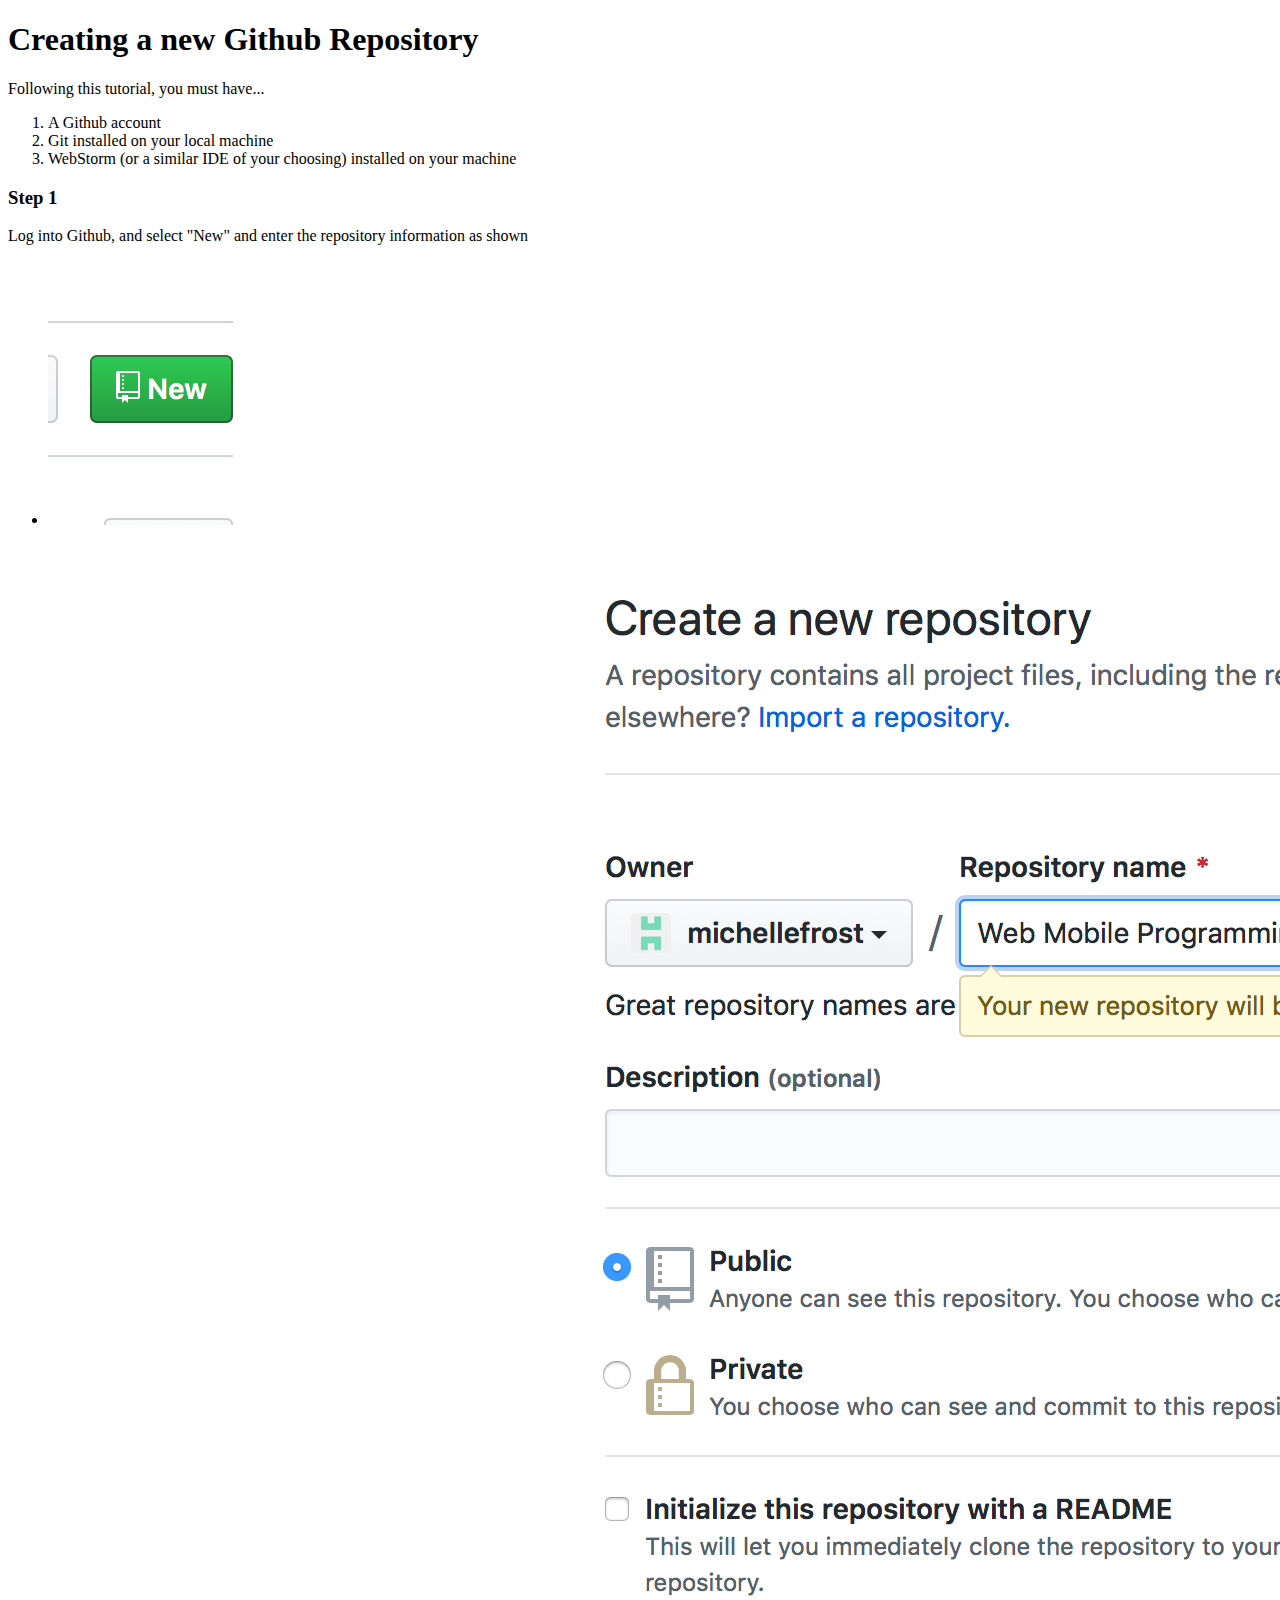
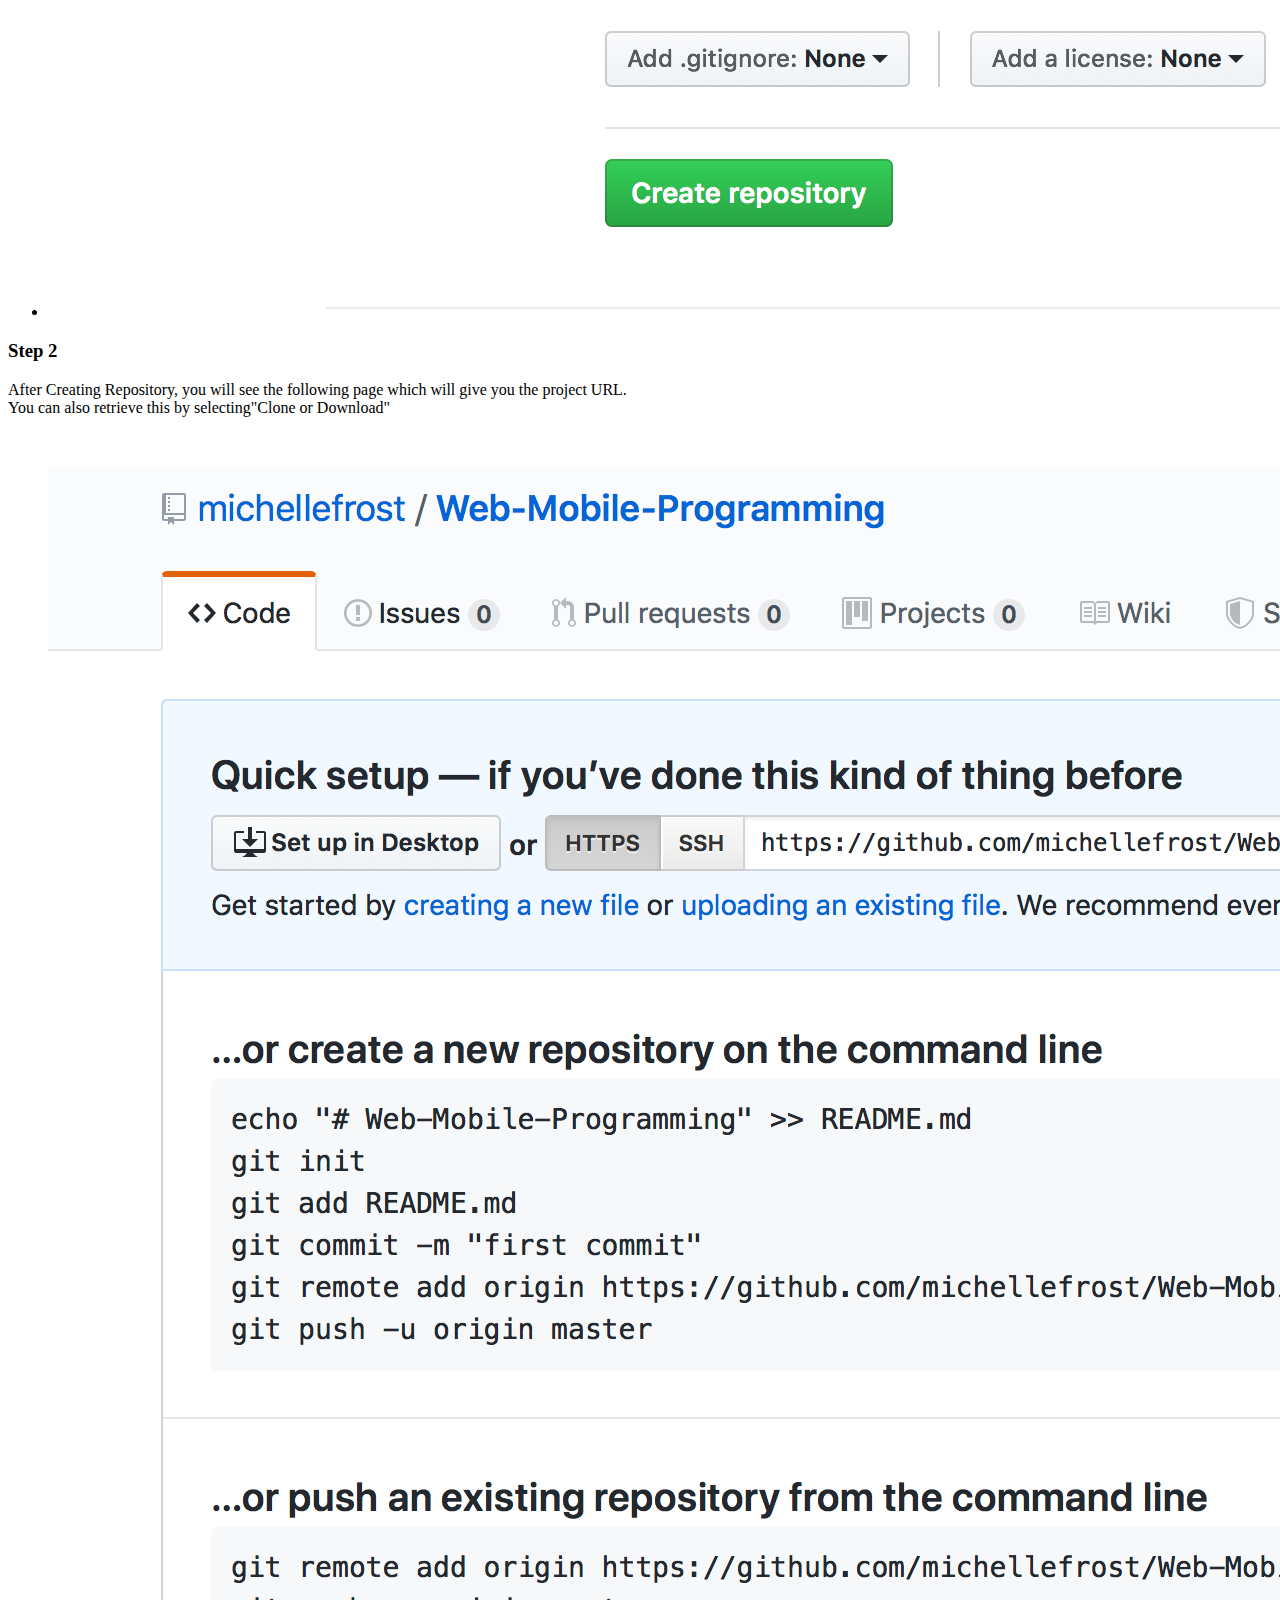
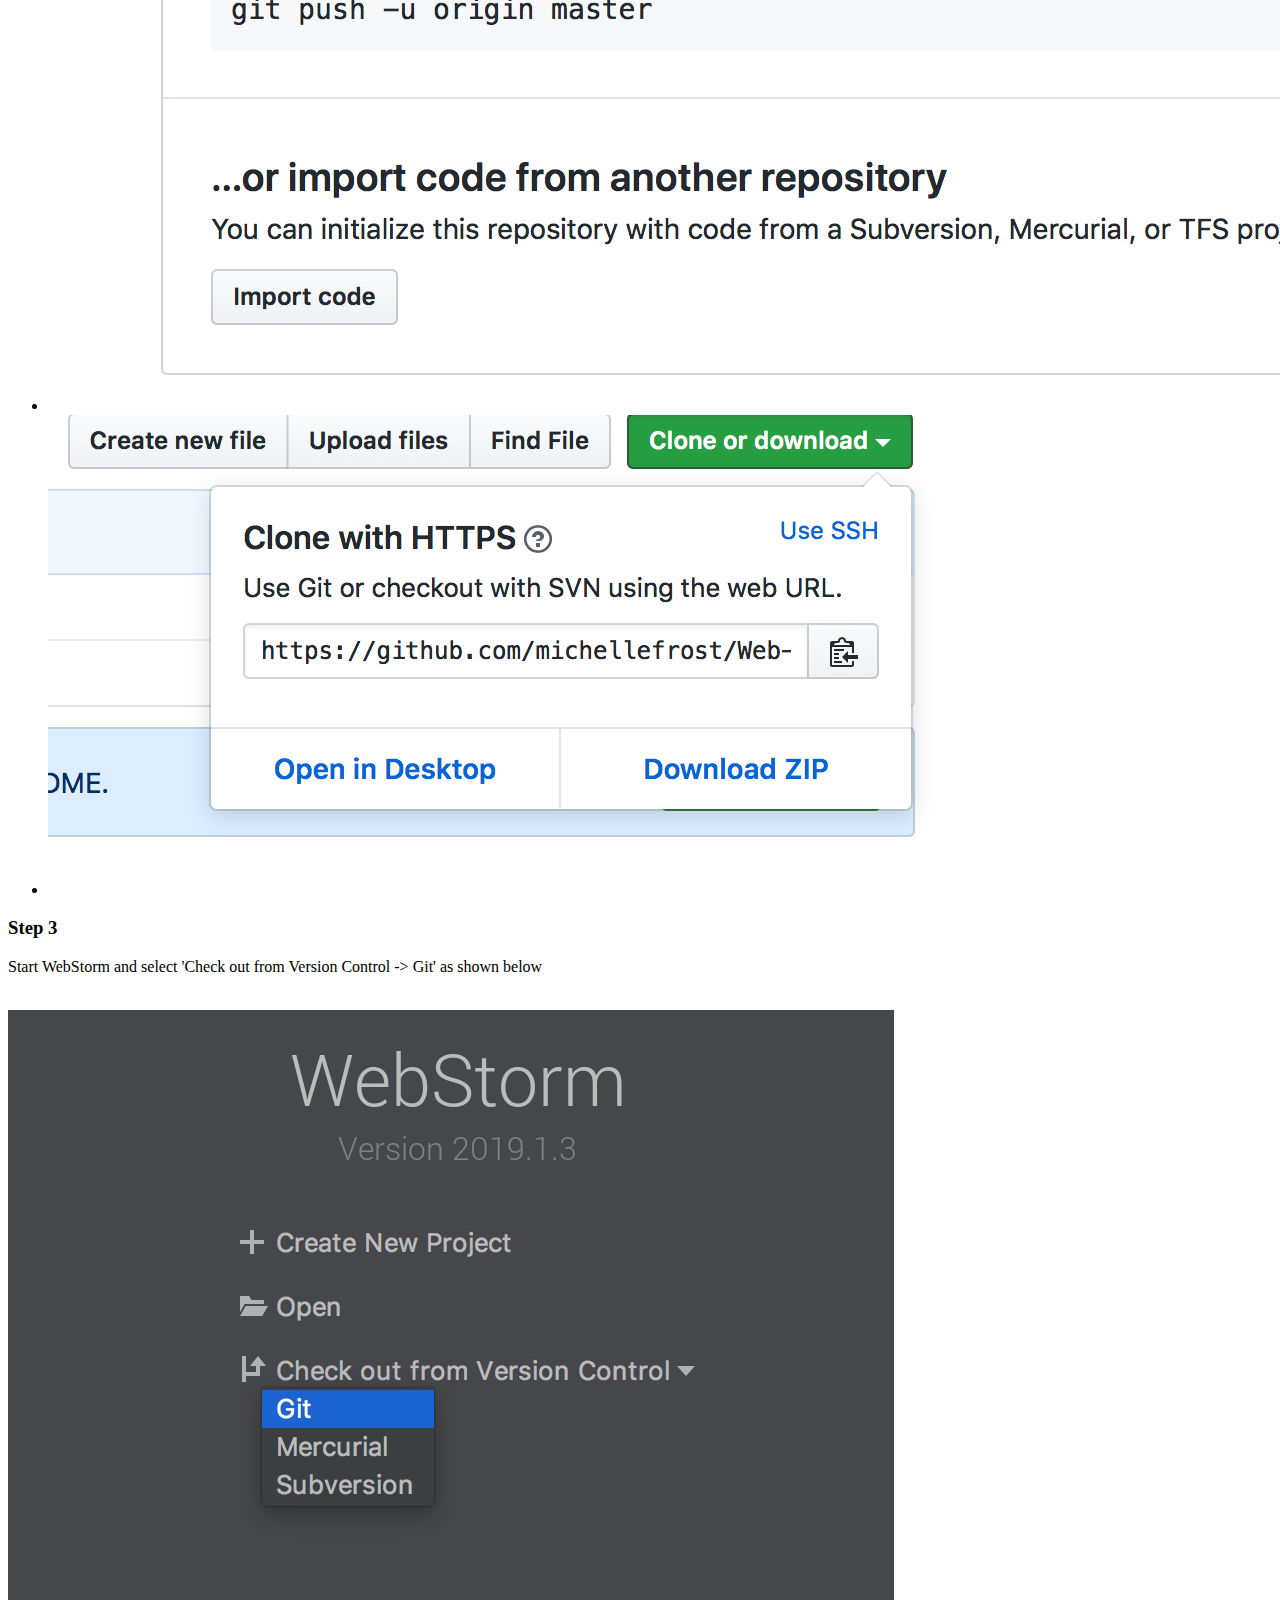
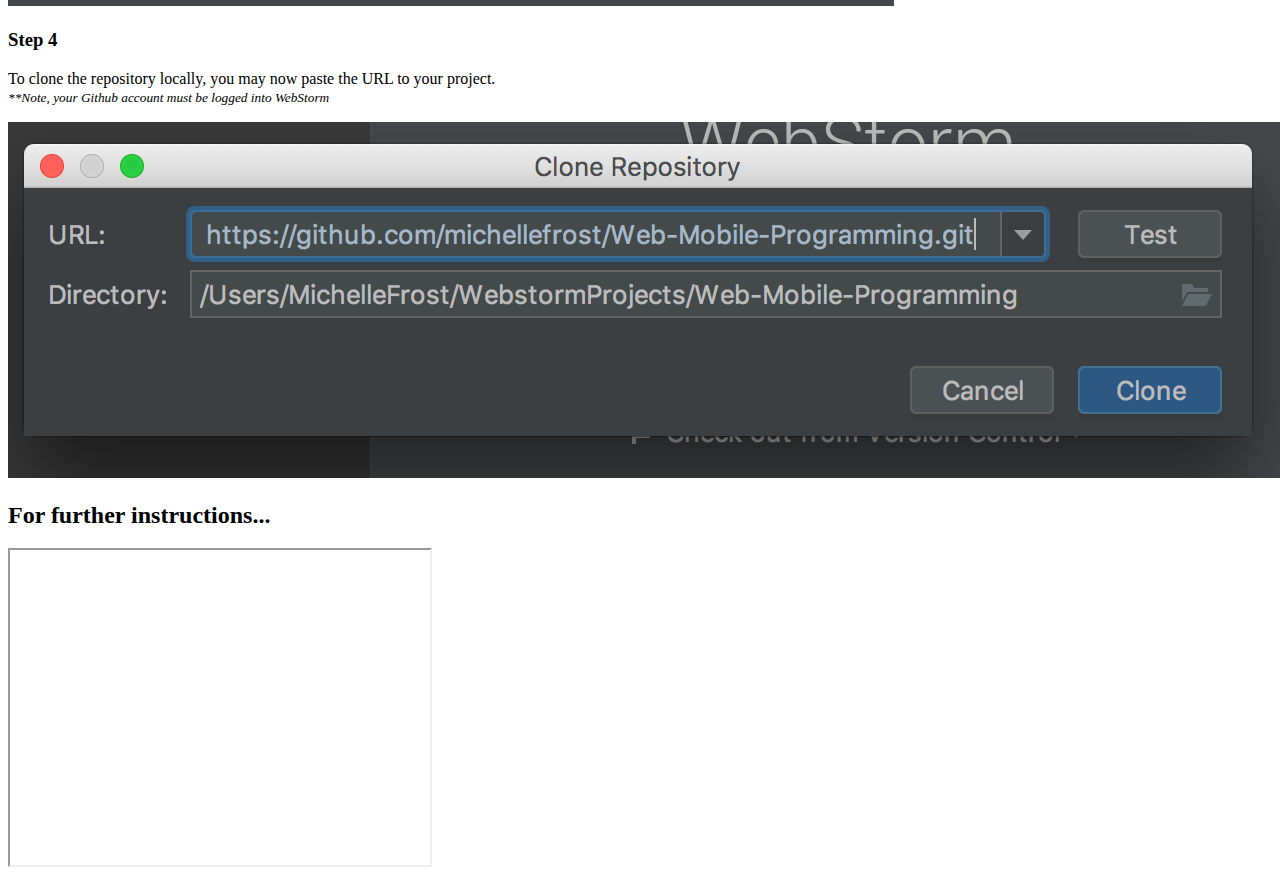
<file: ICP1/index.html>
<!DOCTYPE html>
<html lang="en">
<head>
    <meta charset="UTF-8">
    <title>Lesson 1</title>
</head>
<body>
<div class="start">
    <h1>Creating a new Github Repository</h1>
    <p>Following this tutorial, you must have... <br>
    <ol>
        <li>A Github account</li>
        <li>Git installed on your local machine</li>
        <li>WebStorm (or a similar IDE of your choosing) installed on your machine</li>
    </ol>
    </p>
</div>
<div class="steps">
    <h3><b>Step 1</b></h3>
    <p>Log into Github, and select "New" and enter the repository information as shown</p><br>
    <ul>
        <li><img src="images/Step-1A.png" alt="Click New"></li>
        <li><img src="images/Step-1.png" alt="Create Repository"></li>
    </ul>
    <h3><b>Step 2</b></h3>
    <p>After Creating Repository, you will see the following page which will give you the project URL. <br>
        You can also retrieve this by selecting<span>"Clone or Download"</span></p><br>
    <ul>
        <li><img src="images/Step-2.png" ></li>
        <li><img src="images/Step-3.png" alt="Get Project URL"></li>
    </ul>
    <h3><b>Step 3</b></h3>
    <p>Start WebStorm and select 'Check out from Version Control -> Git' as shown below</p><br>
    <img src="images/Step-4.png" alt="Select Git"><br>
    <h3><b>Step 4</b></h3>
    <p>To clone the repository locally, you may now paste the URL to your project. <br>
        <span><small><i>**Note, your Github account must be logged into WebStorm</i></small></span></p>
    <img src="images/Step-5.png" alt="Clone Project">
</div>
<div class="video">
    <h2>For further instructions...</h2>
    <iframe width="420" height="315"
            src="https://www.youtube.com/embed/e67BY0y-XlA">How to Use Git and WebStorm
    </iframe>
</div>
</body>
</html>
</file>
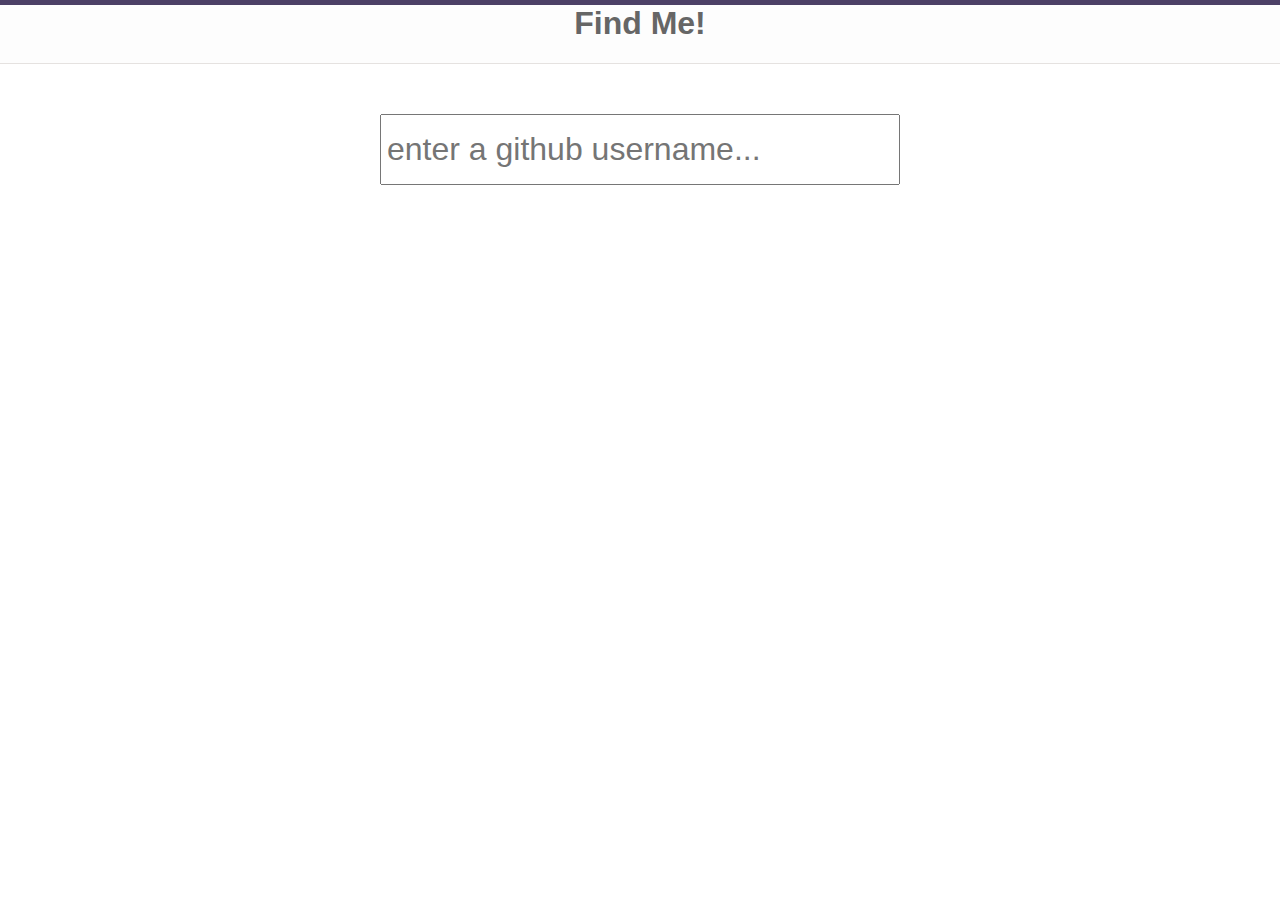
<file: ICP3/GitHubUserFinder/index.html>
<html>
<head>
  <title>Github User Finder</title>
  <link rel="stylesheet" href="style.css">
  <script type="text/javascript" src="../PickMyFavoriteColor/jquery.js"></script>
  <script type="text/javascript" src="script.js"></script>
</head>
<body>
<header>
  <h1>Find Me!</h1>
</header>
<div id="container">
  <div class="search">
    <input id="username" placeholder="enter a github username..." type="text"></input>
  </div>
  <div id="profile">
    <div class="avatar"></div>
    <div class="row">
      <div class="information"></div>
    </div>
  </div>
</div>

</body>
</html>
</file>
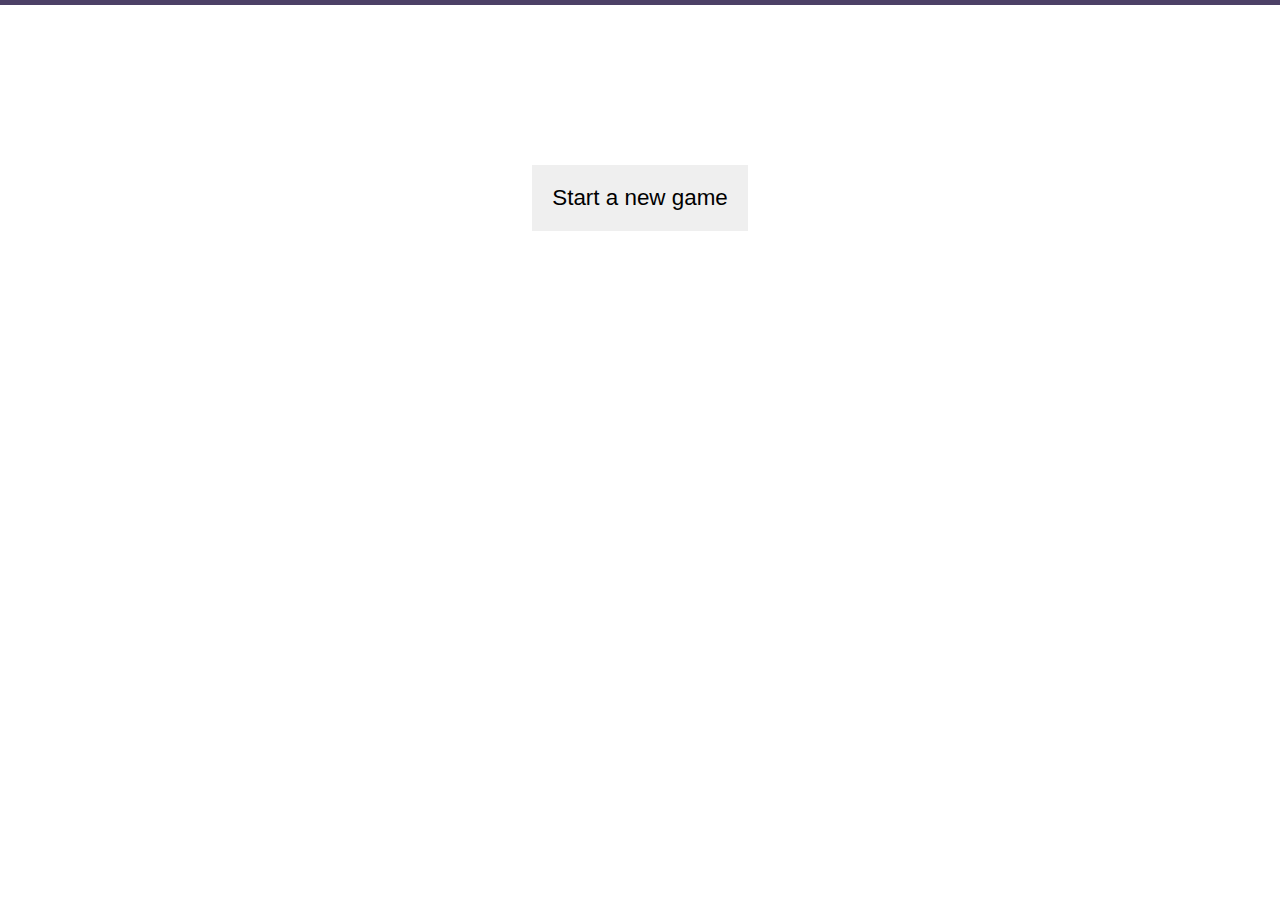
<file: ICP3/Hangman_with_API/index.html>
<html>
<head>
  <link rel="stylesheet" href="style.css">
  <title>Hangman</title>
  <script type="text/javascript" src="jquery.js"></script>
  <script type="text/javascript" src="script.js"></script>
</head>
<body>

<div id="container">
  <div class="board">
    <div class="hangman-word"> </div>
    <div class="remaining-guesses">
      <span class="remaining">7</span> guesses left
    </div>

    <div class="console">
      <input type="hidden" class="token"> </input>
      <input type="text" maxlength=1 class="letter"> </input>
      <button id="guess">Guess</button>
    </div>
    <div class="attempts"></div>
    <button id="new-game">Start a new game</button>
  </div>
  <br/>

</div>

</body>
</html>
</file>
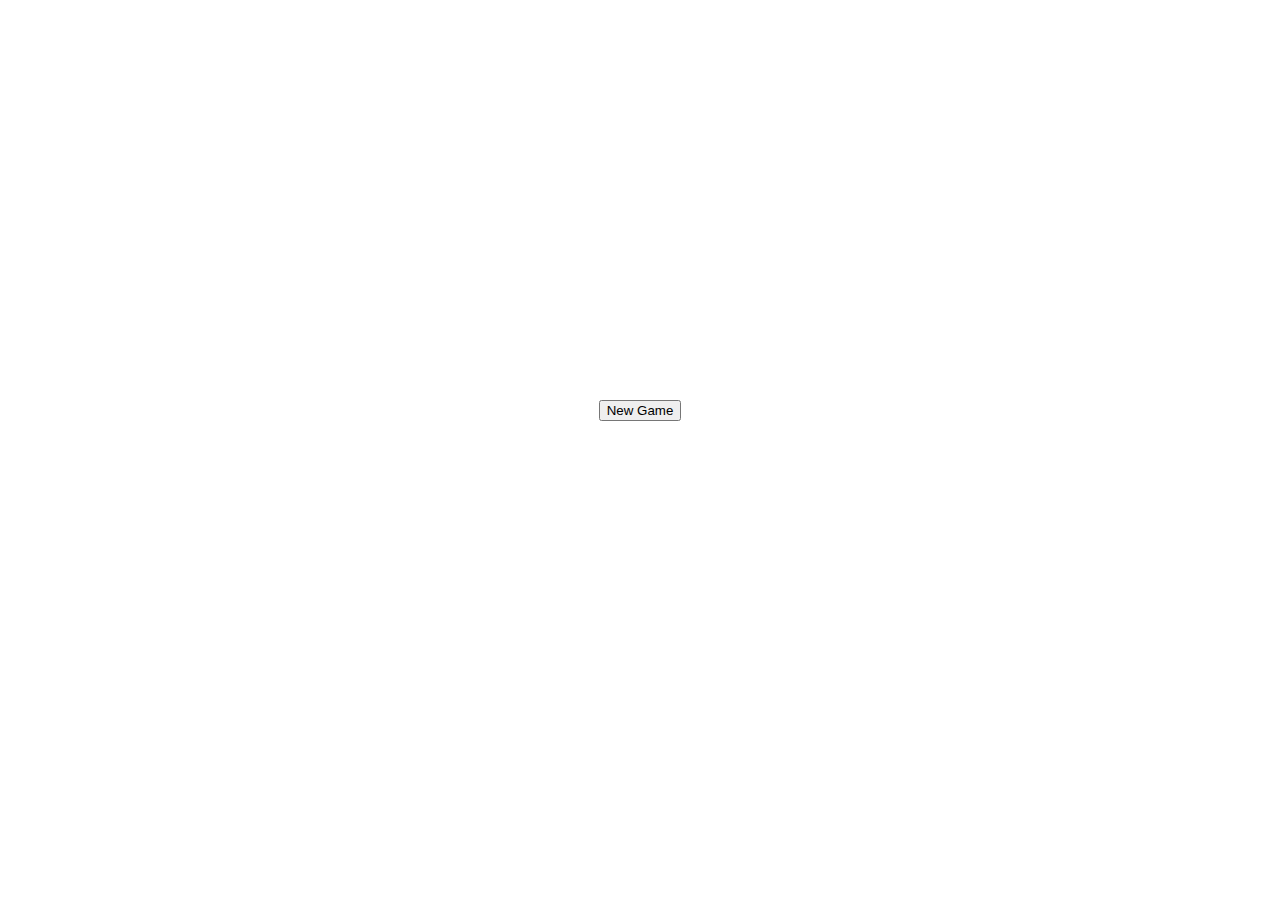
<file: ICP3/Hangman_With_js/index.html>
<html>
<head>
    <link rel="stylesheet" href="hangman.css"/>
    <link href='http://fonts.googleapis.com/css?family=Arvo' rel='stylesheet' type='text/css'>
    <script type="text/javascript" src="hangman.js"></script>
    <script src="https://ajax.googleapis.com/ajax/libs/jquery/3.2.1/jquery.min.js"></script>
</head>
<body>
<div id="hangm">

    <div style="height: 2em; margin-bottom: 3em;">
        <div id="hangm_end" class="h"></div>
    </div>

    <div id="hangm_animation">
        <div id="hangm_2" class="h pole_h"></div>
        <div id="hangm_1" class="h pole_v"></div>

        <div id="hangm_3" class="h rope"></div>

        <div id="hangm_4" class="h man_head"></div>
        <div id="hangm_5" class="h man_upper"></div>
        <div id="hangm_6" class="h man_lower"></div>
    </div>

    <div style="height: 2em;">
        <div id="hangm_guesses" class="h"></div>
    </div>

    <form>
        <div class="col-sm-3">
            <button type="button" id="btn-start" class="btn-lg btn-info" onclick="Hangman.reset(); return false;">New Game
            </button>
            <button type="button" id="btn-hint" class="btn-lg btn-info" onclick="Hangman.hint(); return false;">A hint?
            </button>
        </div>

        <div id="hangm_guessbox" style="height: 8em;" class="h">
            <div style="height: 4em;">
                Guess the word:
                <div id="hangm_word"></div>
            </div>
            <input id="guess" onkeyup="Hangman.guess(this.value); this.value=''; return false;" type="text"
                   placeholder="">
        </div>

    </form>

</div>


</body>
</html>
</file>
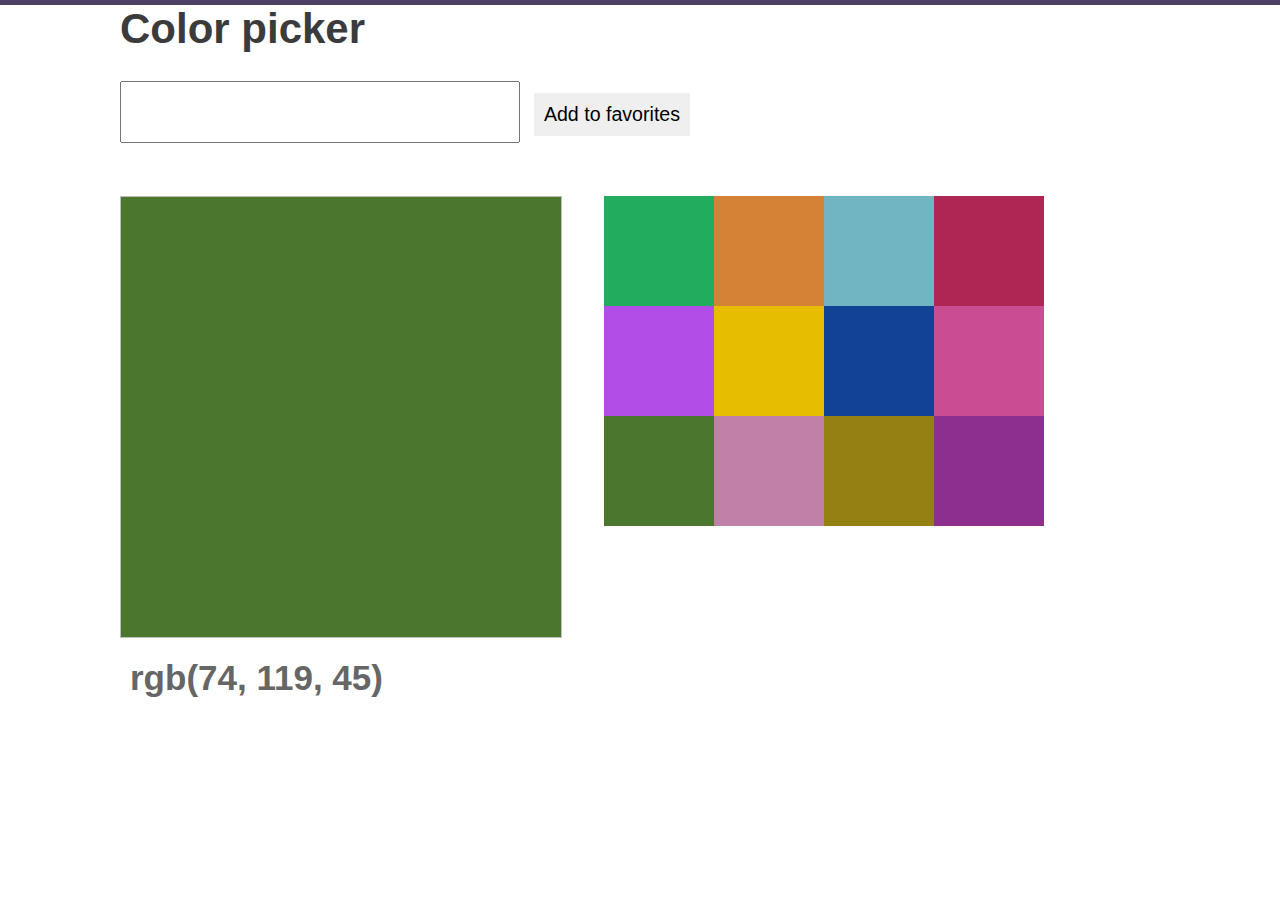
<file: ICP3/PickMyFavoriteColor/index.html>
<html>
<head>
    <title>PickMyFavoriteColor</title>
    <link rel="stylesheet" href="style.css">

    <script type="text/javascript" src="jquery.js"></script>
    <script type="text/javascript" src="script.js"></script>
</head>
<body>

<div id="container">
    <h1>Color picker</h1>
    <input id="color" type="text"/>
    <button id="add-to-favorite">Add to favorites</button>
    <div class="row">
        <div class="column">
            <div class="preview">
            </div>
        </div>
        <div class="column">
            <div id="colors">

            </div>
        </div>
        <br/>
        <div class="color-code"></div>
    </div>
</div>

</body>
</html>
</file>
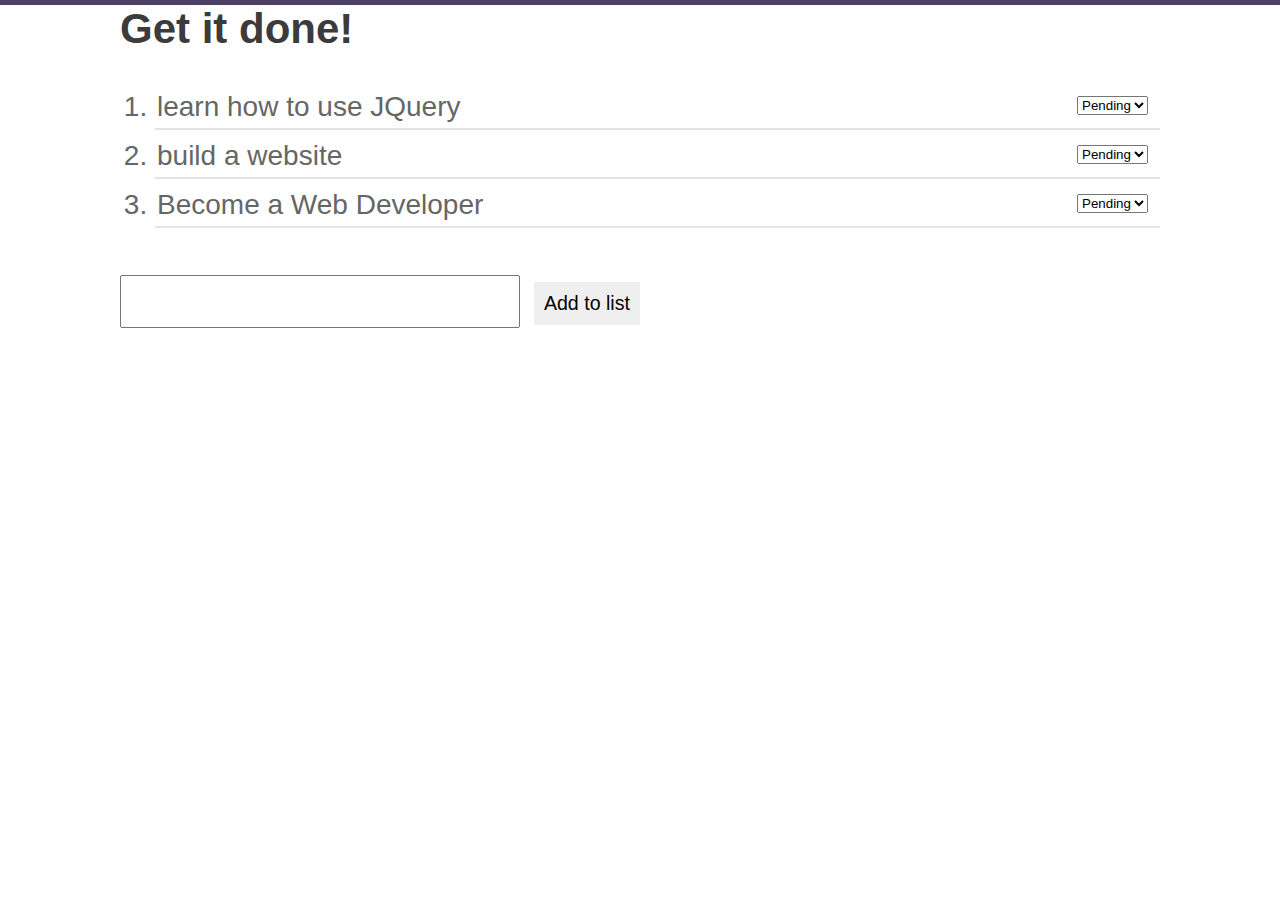
<file: ICP3/ToDo_List/index.html>
<html>
<head>
    <title>ToDo List</title>
    <link rel="stylesheet" href="style.css">

    <script type="text/javascript" src="jquery.js"></script>
    <script type="text/javascript" src="script.js"></script>
</head>
<body>


<div id="container">
    <h1>Get it done!</h1>
    <ol id="items">

    </ol>
    <span class="total"></span>
    <br/>
    <input type="text" id="item"/>
    <button id="add-to-list">Add to list</button>
</div>

</body>
</html>
</file>
<file: ICP3/GitHubUserFinder/style.css>
body {
  font-family: Helvetica, Arial, sans-serif;
  border-top: 5px solid #4c4066;
  margin: 0px auto;
  font-size: 14px;
  color: #666666;
  font-size: 16px;
}

header {
  text-align: center;
  background-color: #fdfdfd;
  border-bottom: 1px solid #e5e2e0;
}

#logo {
  position: relative;
  top: -2px;
}

#container {
  width: 1040px;
  margin: 0px auto;
  min-height: 750px;
  text-align: center;
}

input[type='text'] {
  height: 2.2em;
  font-size: 2em;
  width: 50%;
  padding: 5px;
}

.information, .avatar {
  vertical-align: top;
  display: inline-block;
  padding-bottom: 3px;
}

.information {
  text-align: center;
  border-top-left-radius: 5px;
  border-bottom-left-radius: 5px;
}

.search {
  text-align: center;
  margin: 50px auto;
}

h2 {
  padding: 5px;
}

.profile {
  height: 130px;
  width: 150px;
  padding: 90px 30px 0;
  display: block;
  background-color: purple;
  text-decoration: none;
  color: white;
  font-width: bold;
}

.profile:hover {
  background-color: #b300b3;
}
</file>
<file: ICP3/Hangman_with_API/style.css>
body {
  font-family: Helvetica, Arial, sans-serif;
  border-top: 5px solid #4c4066;
  margin: 0px auto;
  font-size: 14px;
  color: #666666;
  font-size: 16px;
}

header {
  text-align: center;
  background-color: #fdfdfd;
  border-bottom: 1px solid #e5e2e0;
}

#logo {
  position: relative;
  top: -2px;
}

input.error {
  border: 2px solid #da5754;
}

span.error {
  color: #da5754;
}

.remaining-guesses {
  padding-top: 30px;
  font-size: 1.5em;
}

#container {
  width: 1040px;
  margin: 0px auto;
  margin-top: 100px;
  min-height: 750px;
}

input[type='text'] {
  height: 2.2em;
  font-size: 2em;
  width: 80px;
  text-align: center;
  padding: 5px;
}

button {
  padding: 10px;
  margin: 10px;
  border: none;
  font-size: 1.4em;
}

.correct {
  color: '#08a932';
}

.wrong {
  color: #da5754;
}

.attempts {
  font-size: 2em;
  margin-top: 50px;
  min-height: 50px;
}

#new-game {
  padding: 20px;
  margin-top: 10px;
  text-decoration: none;
}

.attempts span:not(:last-child):after {
  color: black;
  content: ", ";
}

.console {
  width: 200px;
  margin: 100px auto 50px;
}

.hangman-word {
  text-align: center;
  font-size: 2.5em;
  letter-spacing: 0.1em;
  font-family: "Lucida Console", Monaco, monospace;
  font-weight: bold;
  color: #b5b5b5;
}

.board {
  margin: 20px;
  text-align: center;
}

footer {
  padding-bottom: 10px;
  border-bottom: 5px solid #4c4066;
  position: absolute;
  width: 100%;
}

footer #content {
  width: 1040px;
  margin: 0px auto;
}
</file>
<file: ICP3/Hangman_With_js/hangman.css>
html,body {
    font-size: 1.2em;
    font-family: 'Arvo', serif;
    text-align: center;
}

#hangm_gameover, #hangm_victory {
    font-size: 2em;
}

section#hangman {
    height: 30.5em;
    overflow: hidden;
}

#hangm {
    text-align: center;
}

.h {
    opacity: 0;
}
#btn-hint{
    color: #2ecc71;
    display: none;
}

#hangm_animation {
    height: 10em;
    margin: 0 auto;
    width: 11em;
}

#hangm_word,
#hangm_guesses {
    letter-spacing: 1em;
}

.man_head {
    border-radius: 50%;
    width: 40px;
    height: 40px;
    background-color: #FFCC99;
    position: relative;
    bottom: 150px;
    left: 112px;
    /* width and height can be anything, as long as they're equal */
}

.man_upper {
    background: #000066;
    width: 40px;
    height: 50px;
    position: relative;
    left: 112px;
    bottom: 150px;
}

.man_lower {
    background: #330099;
    width: 30px;
    height: 30px;
    position: relative;
    left: 117px;
    bottom: 150px;
}

.pole_h {
    background: #000;
    width: 100px;
    height: 8px;
    position: relative;
    left: 46px;
}

.pole_v {
    width: 8px;
    height: 150px;
    background: #000;
    left: 46px;
    position: relative;
}

.pole_b {
    border-color: transparent transparent #000000 transparent;
    border-width: 0 50px 50px 50px;
    border-style: solid;
    width: 0;
    height: 0;
    bottom: 10px;
    position: relative;
}

.rope {
    width: 6px;
    height: 40px;
    background-color: #996633;
    position: relative;
    bottom: 150px;
    left: 130px;
}
</file>
<file: ICP3/PickMyFavoriteColor/style.css>
body {
  font-family: Helvetica, Arial, sans-serif;
  border-top: 5px solid #4c4066;
  margin: 0px auto;
  font-size: 14px;
  color: #666666;
}

a {
  text-decoration: none;
}

header {
  text-align: center;
  background-color: #fdfdfd;
  border-bottom: 1px solid #e5e2e0;
}

button {
  padding: 10px;
  margin: 10px;
  border: none;
  font-size: 1.4em;
}

#logo {
  position: relative;
  top: -2px;
}

h1 {
  color: #3b3b3b;
  font-size: 3em;
}

#container {
  width: 1040px;
  margin: 0px auto;
  min-height: 750px;
}

input[type='text'] {
  height: 2.2em;
  font-size: 2em;
  width: 400px;
  padding: 5px;
}

input[type='text']:before {
  content: "Joe's Task:";
}

.row {
  margin-top: 50px;
  height: 100px;
}

.row .column {
  display: inline-block;
  vertical-align: top;
  width: 480px;
}

#colors .item {
  display: inline-block;
  padding: 10px;
  height: 90px;
  width: 90px;
  color: white;
  font-size: 0.7em;
  text-transform: uppercase;
  font-weight: bold;
}

.prefix {
  font-size: 3em;
  color: black;
  padding-bottom: 2px;
  padding-right: 10px;
}

.preview {
  height: 400px;
  width: 400px;
  padding: 20px;
  border: 1px solid #bebebe;
  font-size: 1.4em;
  color: white;
  font-weight: bold;
  text-transform: uppercase;
}

.color-code {
  padding: 10px;
  margin-top: 10px;
  font-size: 2.5em;
  display: inline-block;
  font-weight: bold;
}

footer {
  padding-bottom: 10px;
  border-bottom: 5px solid #4c4066;
  position: absolute;
  width: 100%;
}

footer #content {
  width: 1040px;
  margin: 0px auto;
}
</file>
<file: ICP3/ToDo_List/style.css>
body {
  font-family: Helvetica, Arial, sans-serif;
  border-top: 5px solid #4c4066;
  margin: 0px auto;
  font-size: 14px;
  color: #666666;
}

a {
  text-decoration: none;
}

header {
  text-align: center;
  background-color: #fdfdfd;
  border-bottom: 1px solid #e5e2e0;
}

#logo {
  position: relative;
  top: -2px;
}

h1 {
  color: #3b3b3b;
  font-size: 3em;
}

#container {
  width: 1040px;
  margin: 0px auto;
  min-height: 750px;
}

button {
  padding: 10px;
  margin: 10px;
  border: none;
  font-size: 1.4em;
}

input[type='text'] {
  height: 1.9em;
  font-size: 2em;
  width: 400px;
  padding: 5px;
}

ol#items {
  padding-left: 10px;
  margin-left: 25px;
  font-size: 2em;
}

ol#items li {
  padding: 10px 2px 5px;
  border-bottom: 2px solid #E5E2E0;
}

.label {
  padding: 5px 10px;
  border-radius: 5px;
  color: #333333;
  font-size: 0.5em;
  float: right;
}

.label.pending {
  background-color: #d95a6a;
}

.label.success {
  background-color: #2a8930;
}

.total {
  float: right;
}

.completed {
  text-decoration: line-through;
}

footer {
  padding-bottom: 10px;
  border-bottom: 5px solid #4c4066;
  position: absolute;
  width: 100%;
}

footer #content {
  width: 1040px;
  margin: 0px auto;
}
</file>
